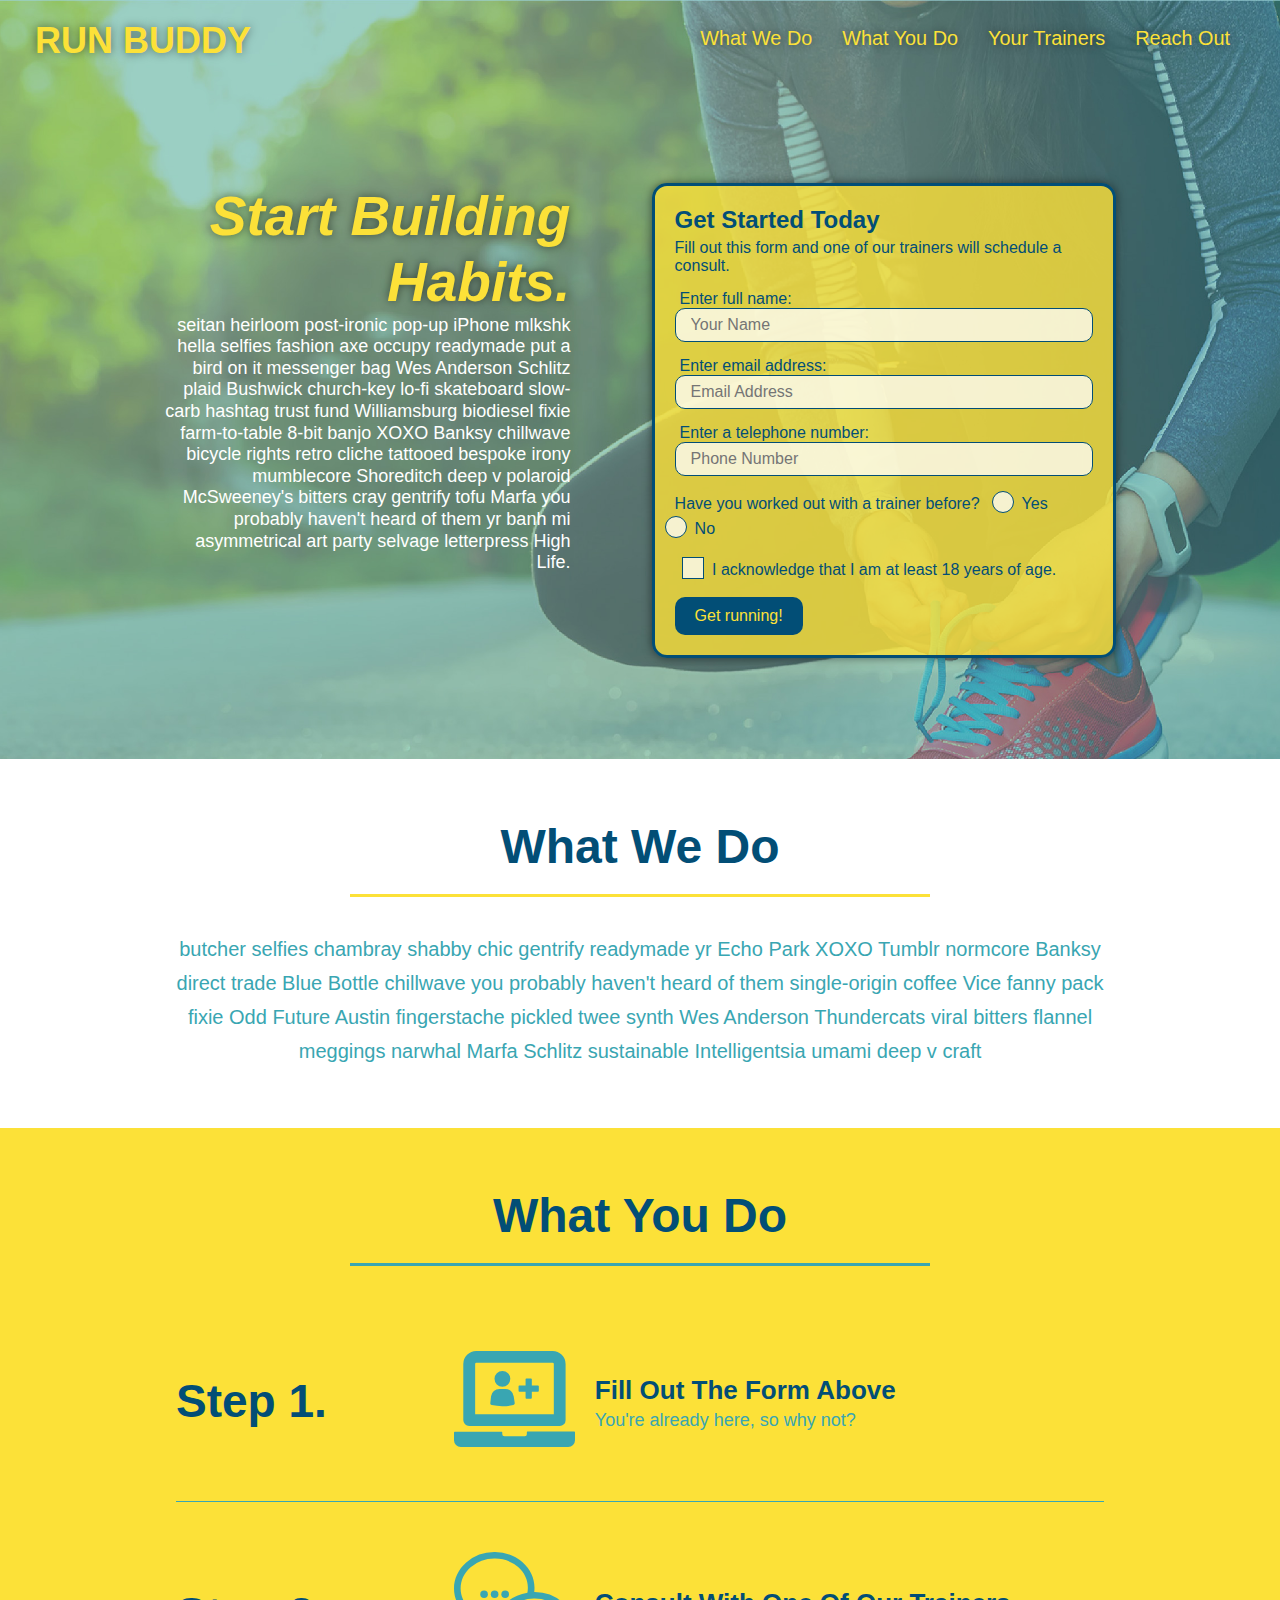
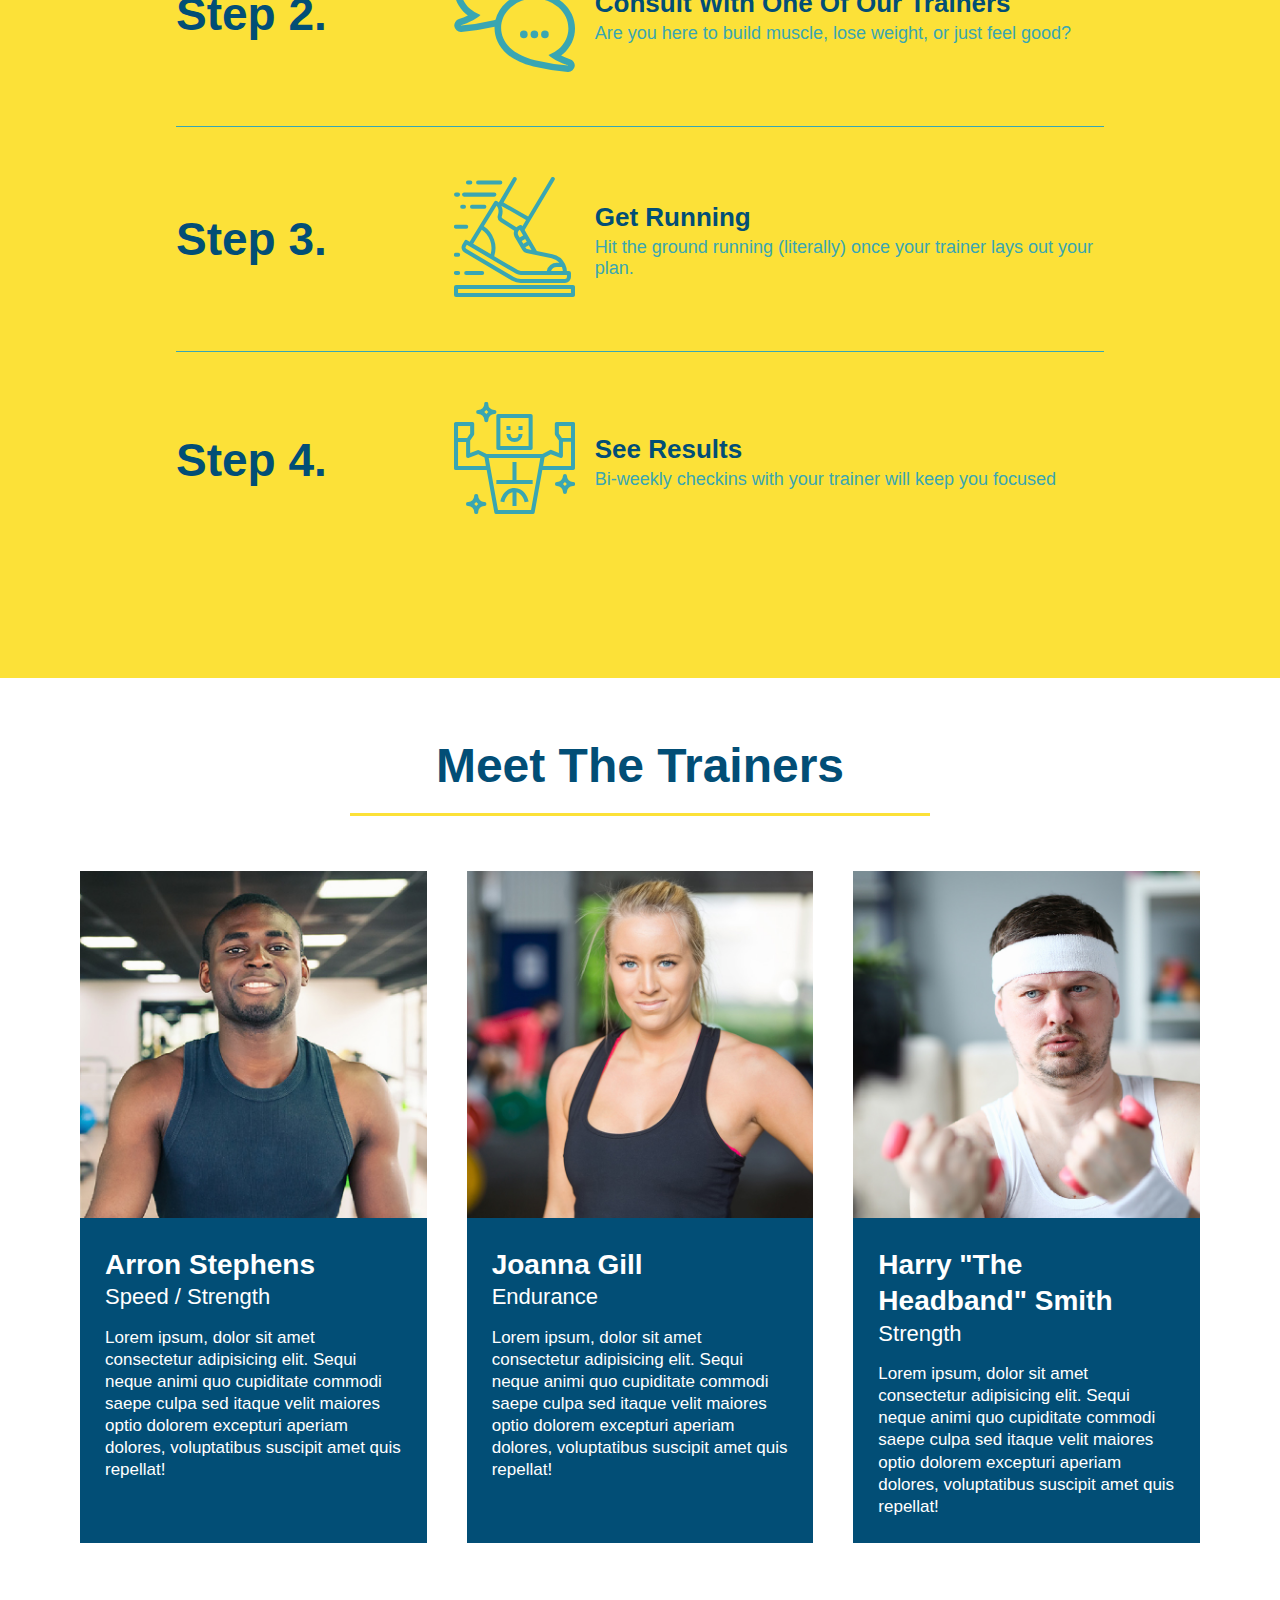
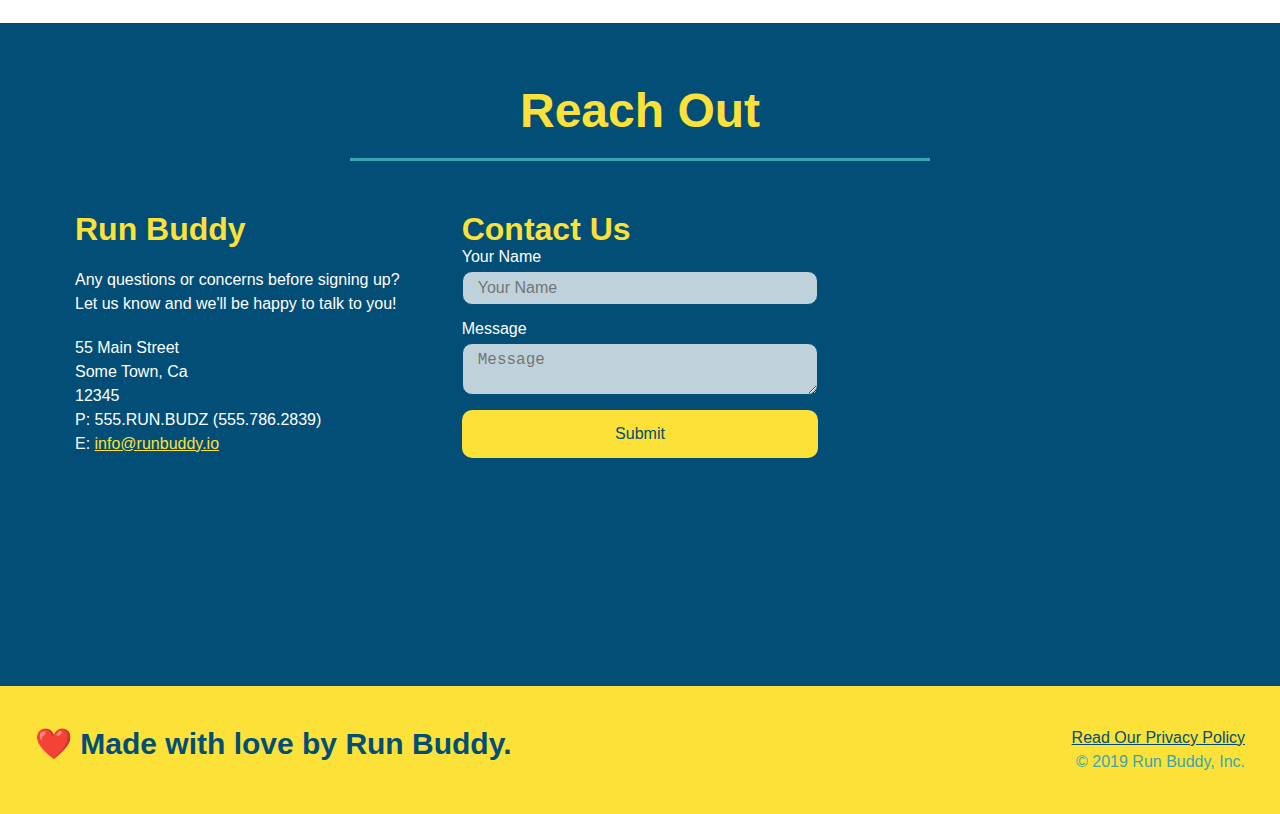
<file: index.html>
<!DOCTYPE html>
<html lang="en">
  <head>
    <meta charset="UTF-8" />
    <meta name="viewport" content="width=device-width, initial-scale=1.0" />
    <link rel="stylesheet" href="./assets/css/style.css">
    <title>Run Buddy</title>
  </head>
  <body>
    <!-- navigation tags - block level element -->
    <header>
      <h1>
        <a href="/">RUN BUDDY</a>
      </h1>
      <nav>
        <ul>
          <li>
            <a href="#what-we-do">What We Do</a>
          </li>
          <li>
            <a href="#what-you-do">What You Do</a>
          </li>
          <li>
            <a href="#your-trainers">Your Trainers</a>
          </li>
          <li>
            <a href="#reach-out">Reach Out</a>
          </li>
          
        </ul>
      </nav>
    </header>
    <!-- end navigation -->

    <!-- hero/jumbotron -->
    <section class="hero">
      <div class="hero-cta">
        <h2>Start Building Habits.</h2>
        <p>
          seitan heirloom post-ironic pop-up iPhone mlkshk hella selfies fashion axe occupy readymade put a bird on it
          messenger bag Wes Anderson Schlitz plaid Bushwick church-key lo-fi skateboard slow-carb hashtag trust fund
          Williamsburg biodiesel fixie farm-to-table 8-bit banjo XOXO Banksy chillwave bicycle rights retro cliche
          tattooed bespoke irony mumblecore Shoreditch deep v polaroid McSweeney's bitters cray gentrify tofu Marfa you
          probably haven't heard of them yr banh mi asymmetrical art party selvage letterpress High Life.
        </p>
      </div>

      <div class="hero-form">
        <h3>Get Started Today</h3>
        <p>Fill out this form and one of our trainers will schedule a consult.</p>
        <form>
          <label for="name">Enter full name:</label>
          <input type="text" placeholder="Your Name" id="name" name="name" class="form-input" />
          <label for="email">Enter email address:</label>
          <input type="email" placeholder="Email Address" id="email" name="email" class="form-input" />
          <label for="phone">Enter a telephone number:</label>
          <input type="tel" placeholder="Phone Number" name="phone" id="phone" class="form-input" />
          <p>
            Have you worked out with a trainer before?
            <span class="radio-wrapper">
              <input type="radio" name="trainer-confirm" id="trainer-yes" />
              <label for="trainer-yes">Yes</label>
            </span>
            <span class="radio-wrapper">
              <input type="radio" name="trainer-confirm" id="trainer-no" />
              <label for="trainer-no">No</label>
            </span>
          </p>
          <p>
            <span class="checkbox-wrapper">
              <input type="checkbox" name="age-confirm" id="checkbox" />
              <label for="checkbox">I acknowledge that I am at least 18 years of age.</label>
            </span>
          </p>
          <button type="submit">
            Get running!
          </button>
        </form>
      </div>
    </section>
    <!-- end header -->

    <!-- "what we do" start - <section> -->
    <section id="what-we-do" class="intro">
      <div class="flex-row">
        <h2 class="section-title primary-border">
          What We Do
        </h2>
      </div>
      <div class="flex-row">
        <p>
          butcher selfies chambray shabby chic gentrify readymade yr Echo Park XOXO Tumblr normcore Banksy direct trade  Blue Bottle chillwave you probably haven't heard of them single-origin coffee Vice fanny pack fixie Odd Future Austin fingerstache pickled twee synth Wes Anderson Thundercats viral bitters flannel meggings narwhal Marfa Schlitz sustainable Intelligentsia umami deep v craft
        </p>
      </div>
    </section>
    <!-- end "what we do" -->

    <!-- "what you do" start -->
    <section id="what-you-do" class="steps">
      <div class="flex-row">
        <h2 class="section-title secondary-border">
          What You Do
        </h2> 
      </div>
      <div class="step">
        <h3>Step 1.</h3>
        <div class="step-info">
          <div class="step-img">
            <img src="./assets/images/step-1.svg" alt="" />
          </div>
          <div class="step-text">
            <h4>Fill Out The Form Above</h4>
            <p>You're already here, so why not?</p>
          </div>
        </div>
      </div>
      <div class="step">
        <h3>Step 2.</h3>
        <div class="step-info">
          <div class="step-img">
            <img src="./assets/images/step-2.svg" alt="" />
          </div>
          <div class="step-text">
            <h4>Consult With One Of Our Trainers</h4>
            <p>Are you here to build muscle, lose weight, or just feel good?</p>
          </div>
        </div>
      </div>
      <div class="step">
        <h3>Step 3.</h3>
        <div class="step-info">
          <div class="step-img">
            <img src="./assets/images/step-3.svg" alt="" />
          </div>
          <div class="step-text">
            <h4>Get Running</h4>
            <p>Hit the ground running (literally) once your trainer lays out your plan.</p>
          </div>
        </div>
      </div>
      <div class="step">
        <h3>Step 4.</h3>
        <div class="step-info">
          <div class="step-img">
            <img src="./assets/images/step-4.svg" alt="" />
          </div>
          <div class="step-text">
            <h4>See Results</h4>
            <p>Bi-weekly checkins with your trainer will keep you focused</p>
          </div>
        </div>
      </div>
    </section>
    <!-- "what you do" end -->

    <!-- "meet the trainers" start -->
    <section id="your-trainers">
      <div class="flex-row">
        <h2 class="section-title primary-border">
          Meet The Trainers
        </h2>
      </div>

      <div class="trainers">
        <article class="trainer">
          <img src="./assets/images/trainer-1.jpg" alt="Arron Stephens in his workout clothes, ready to pump iron" />
          <div class="trainer-bio">
            <h3 class="trainer-name">Arron Stephens</h3>
            <h4 class="trainer-role">Speed / Strength</h4>
            <p>Lorem ipsum, dolor sit amet consectetur adipisicing elit. Sequi neque animi quo cupiditate commodi saepe culpa sed itaque velit maiores optio dolorem excepturi aperiam dolores, voluptatibus suscipit amet quis repellat!</p>
          </div>
        </article>

        <article class="trainer">
          <img src="./assets/images/trainer-2.jpg" alt="Joanna Gill cooling off after a work out" />
          <div class="trainer-bio">
            <h3 class="trainer-name">Joanna Gill</h3>
            <h4 class="trainer-role">Endurance</h4>
            <p>Lorem ipsum, dolor sit amet consectetur adipisicing elit. Sequi neque animi quo cupiditate commodi saepe culpa sed itaque velit maiores optio dolorem excepturi aperiam dolores, voluptatibus suscipit amet quis repellat!</p>
            </div>
          </article>

        <article class="trainer">
          <img src="./assets/images/trainer-3.jpg" alt="Harry Smith wearing a headband and lifting comically small pink weights" />
          <div class="trainer-bio">
            <h3 class="trainer-name">Harry "The Headband" Smith</h3>
            <h4 class="trainer-role">Strength</h4>
            <p>Lorem ipsum, dolor sit amet consectetur adipisicing elit. Sequi neque animi quo cupiditate commodi saepe culpa sed itaque velit maiores optio dolorem excepturi aperiam dolores, voluptatibus suscipit amet quis repellat!</p>
          </div>
        </article>
      </div>
    </section>
    <!-- "meet the trainers" end -->

    <!-- "reach out" start -->
    <section id="reach-out" class="contact">
      <div class="flex-row">
        <h2 class="section-title secondary-border">
          Reach Out
        </h2>
      </div>

      <div class="contact-info">
        <div>
          <h3>Run Buddy</h3>
          <p>
            Any questions or concerns before signing up? 
            <br/>
            Let us know and we'll be happy to talk to you!
          </p>

          <address>
            55 Main Street <br/>
            Some Town, Ca <br/>
            12345<br/>
            P: 555.RUN.BUDZ (555.786.2839)<br/>
            E: <a href="mailto:info@runbuddy.io">info@runbuddy.io</a>
          </address>
          
        </div>

        <div class="contact-form">
          <h3>Contact Us</h3>
          <form>
            <label for="contact-name">Your Name</label>
            <input type="text" id="contact-name" placeholder="Your Name" />
        
            <label for="contact-message">Message</label>
            <textarea id="contact-message" placeholder="Message"></textarea>
        
            <button type="submit">Submit</button>
          </form>
        </div>
        
        <iframe
          src="https://www.google.com/maps/embed?pb=!1m14!1m12!1m3!1d12182.30520634488!2d-74.0652613!3d40.2407219!2m3!1f0!2f0!3f0!3m2!1i1024!2i768!4f13.1!5e0!3m2!1sen!2sus!4v1561060983193!5m2!1sen!2sus"
          frameborder="0" style="border:0" allowfullscreen>
        </iframe>
      </div>
    </section>
    <!-- "reach out" end -->

    <!-- footer -->
    <footer>
      <h2>❤️ Made with love by Run Buddy.</h2>
      <div>
        <a href="./privacy-policy.html">Read Our Privacy Policy</a><br/>
        &copy; 2019 Run Buddy, Inc.
      </div>
    </footer>
    <!-- footer end -->
  </body>
</html>
</file>
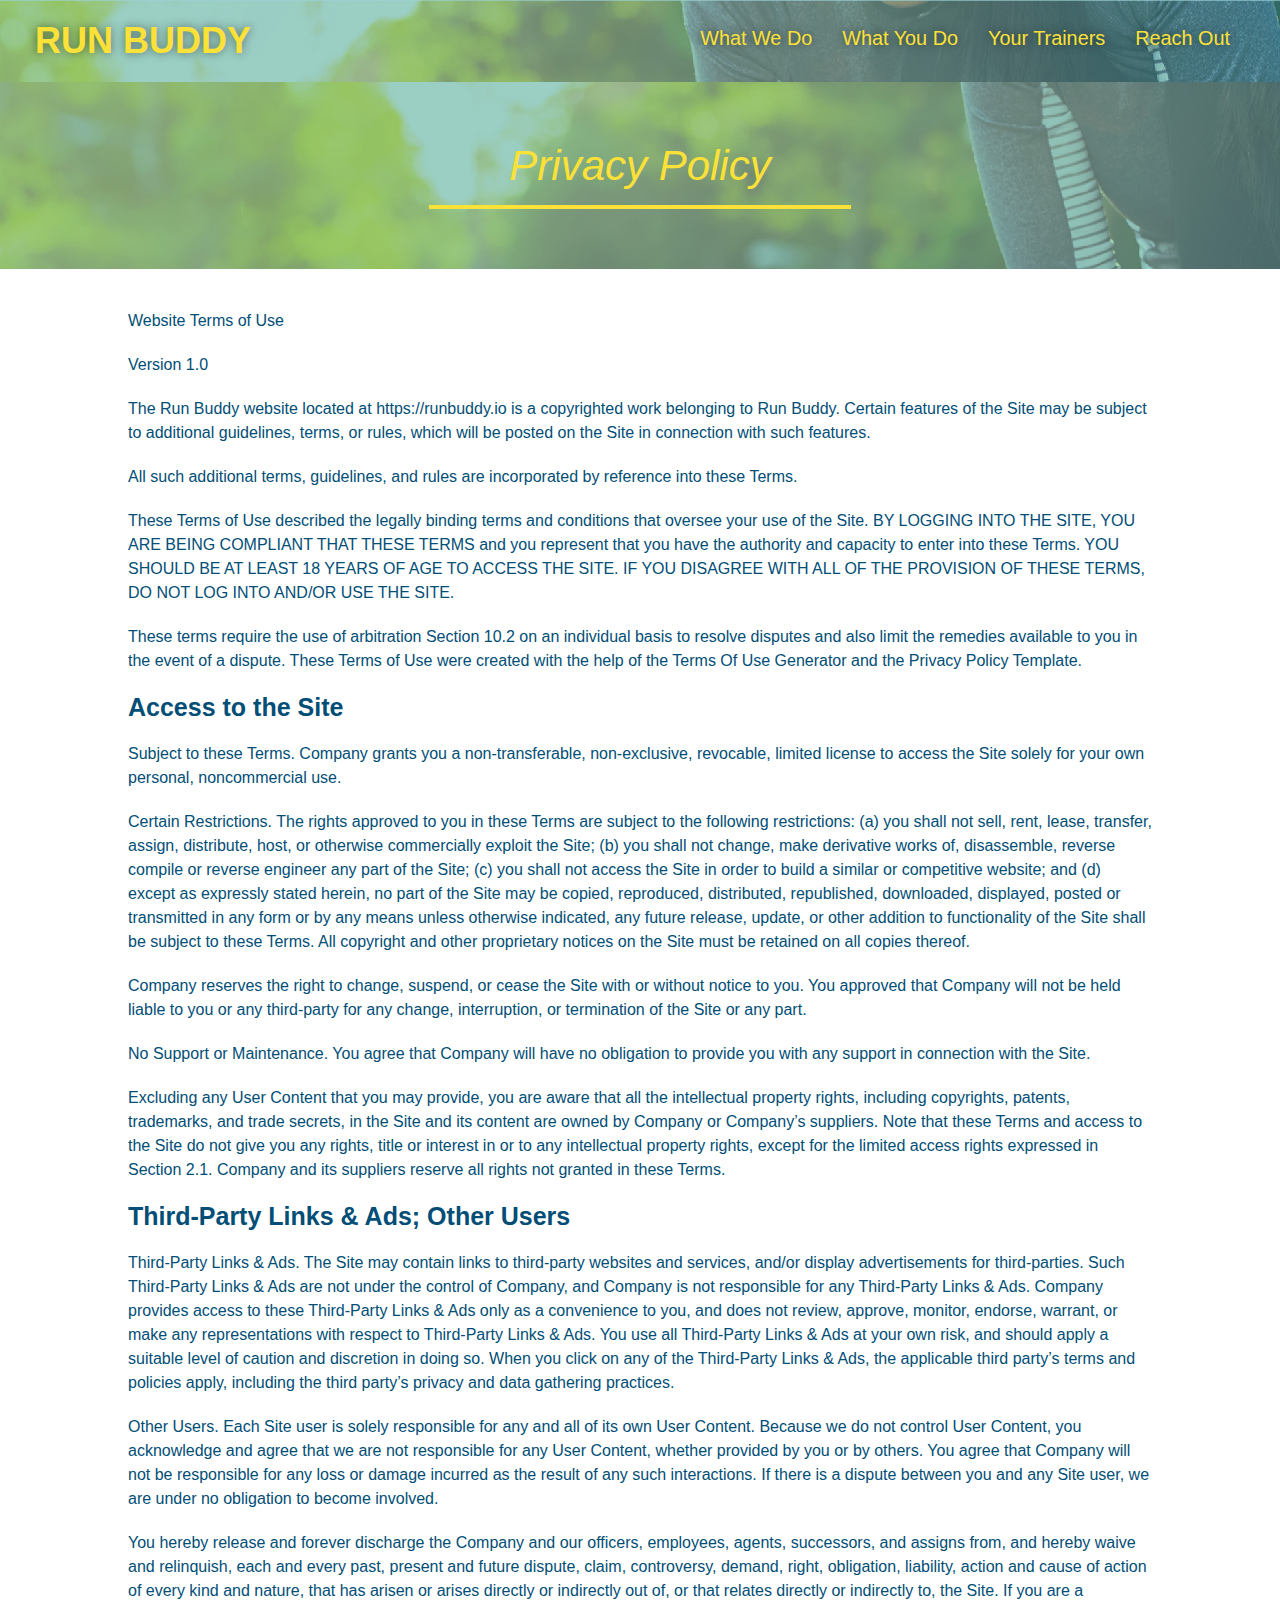
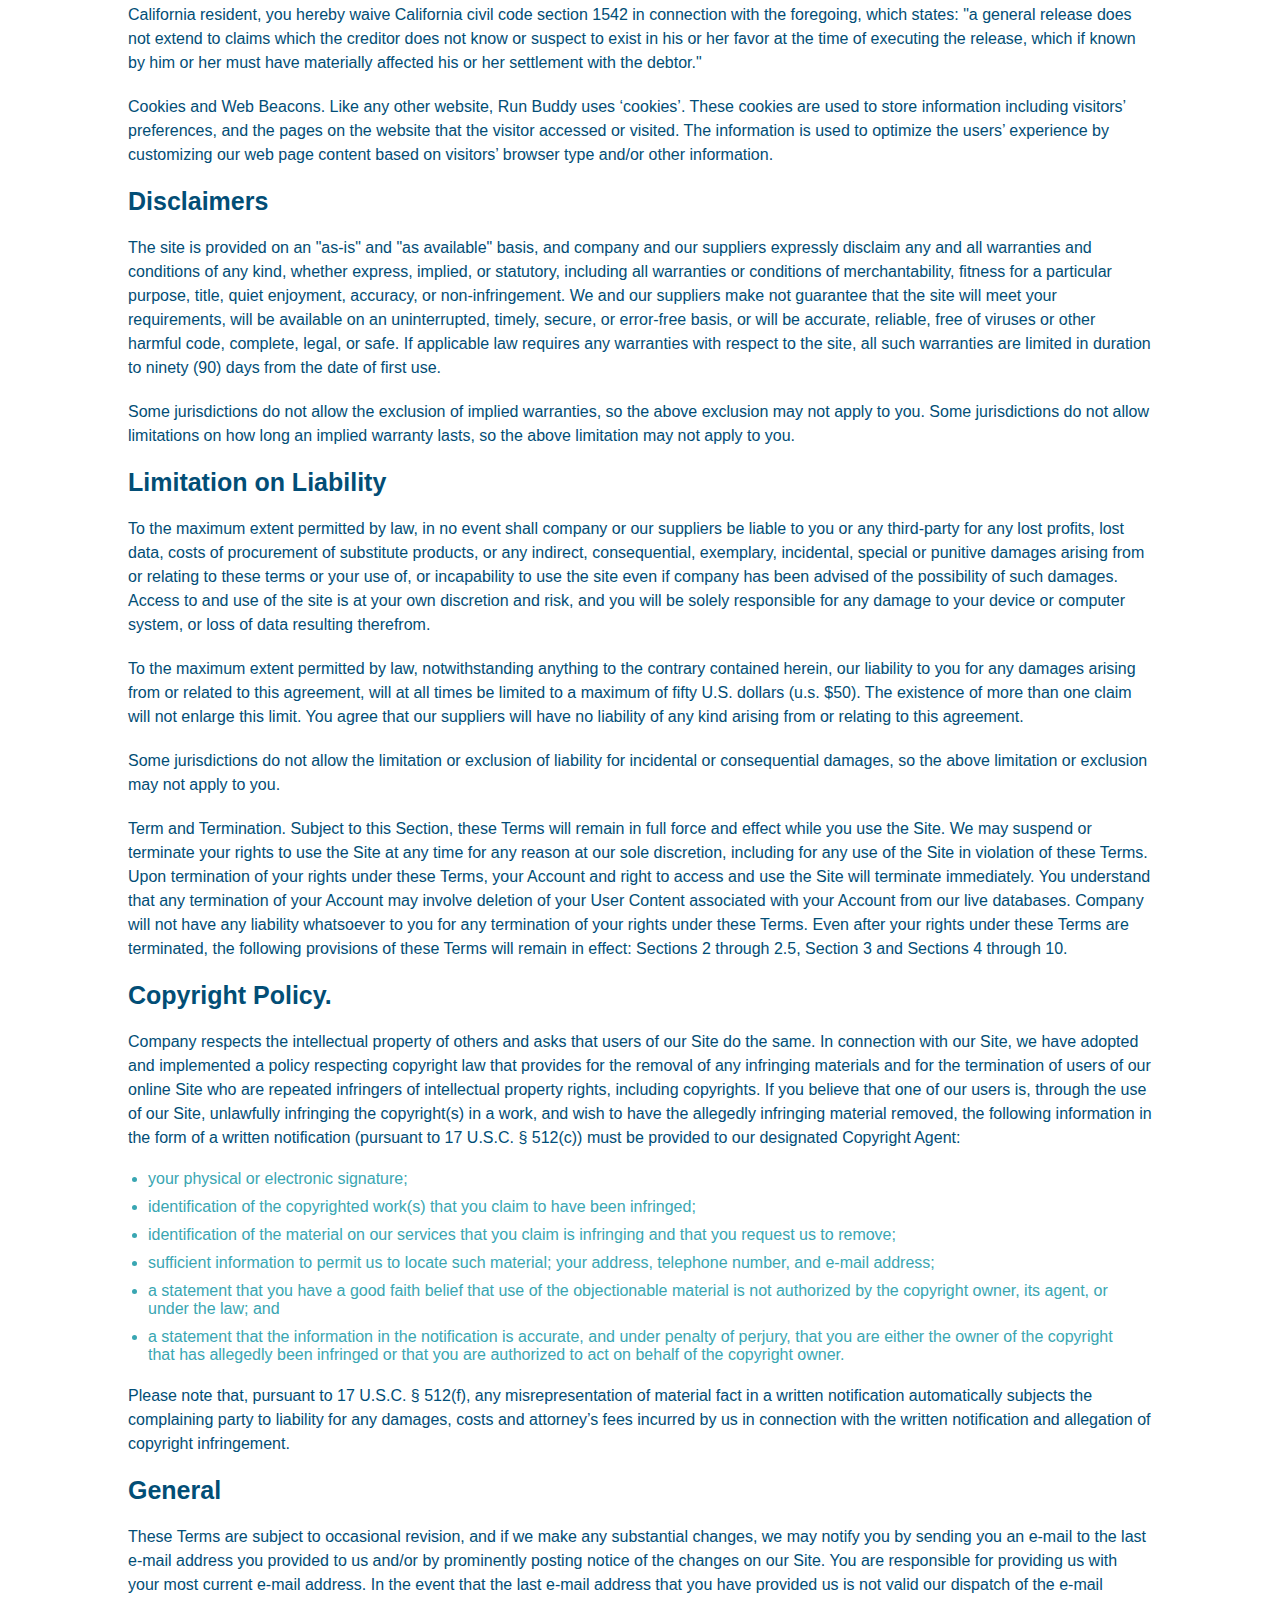
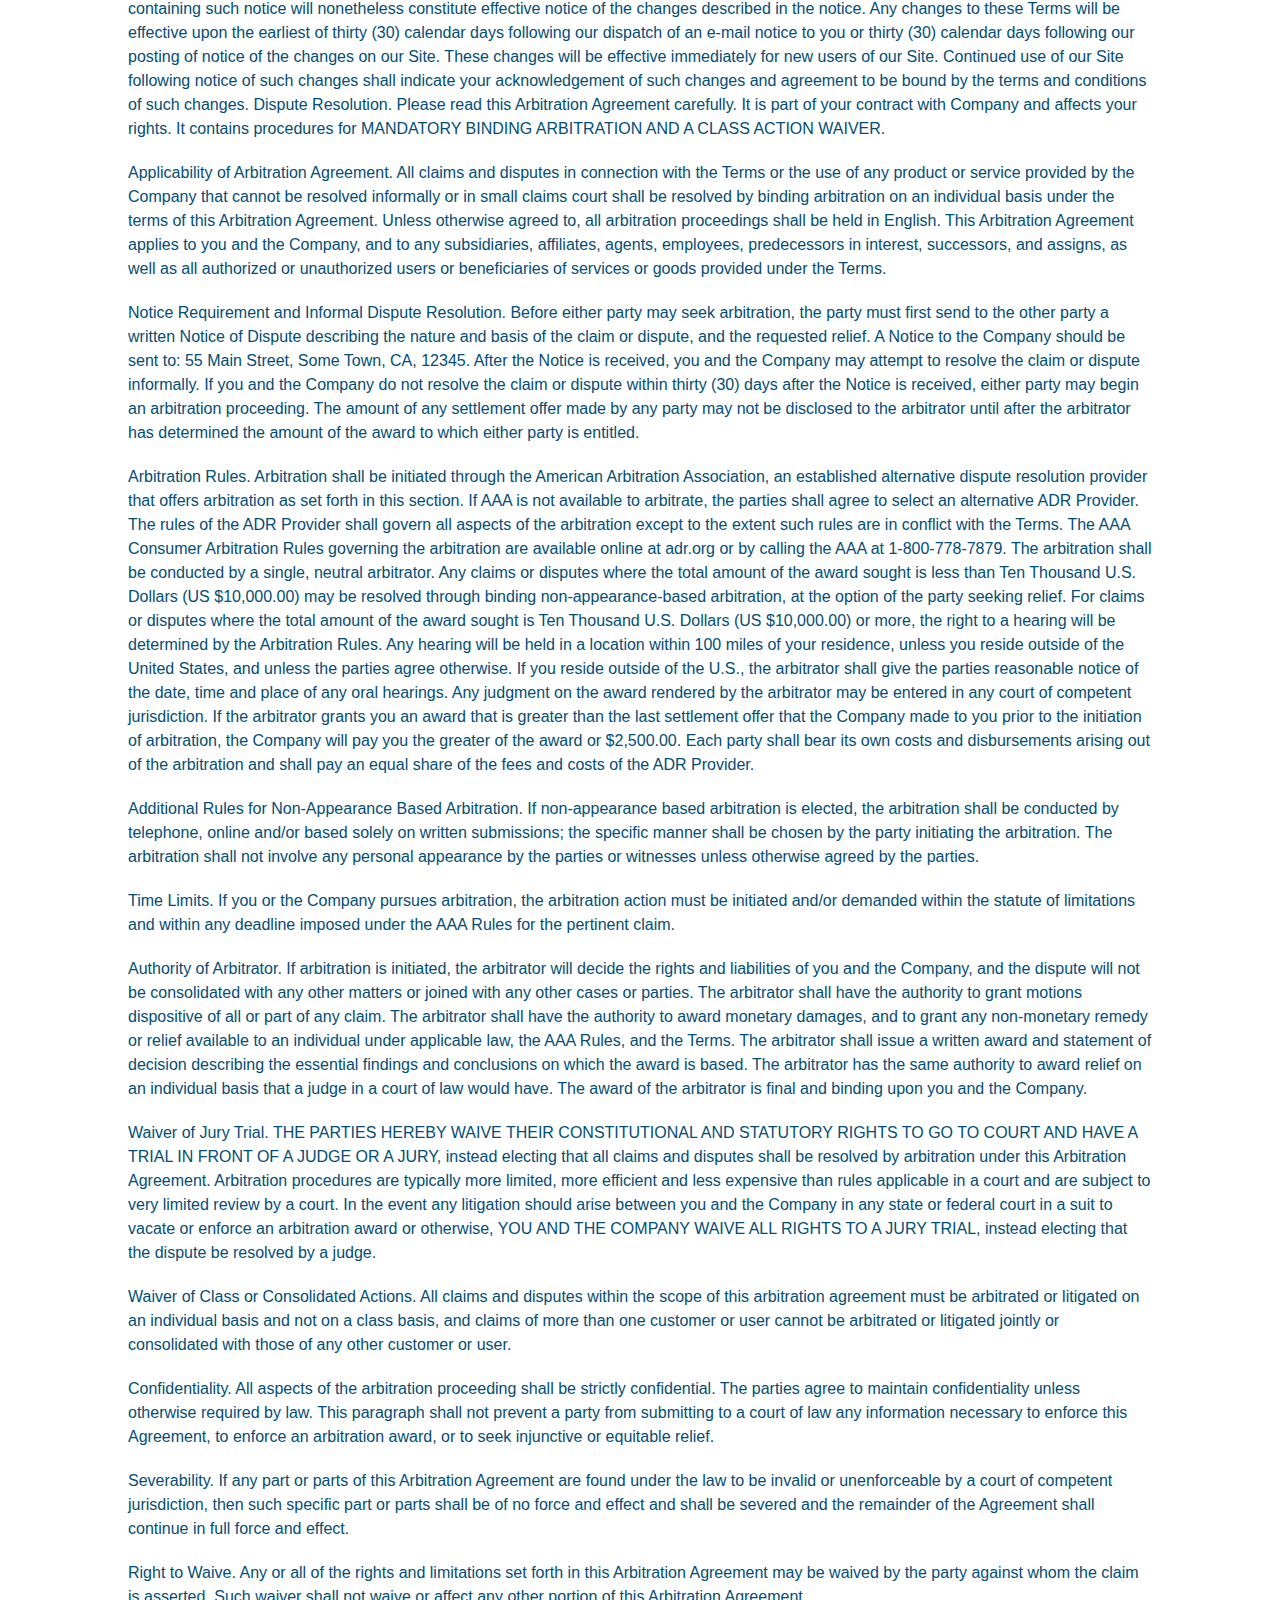
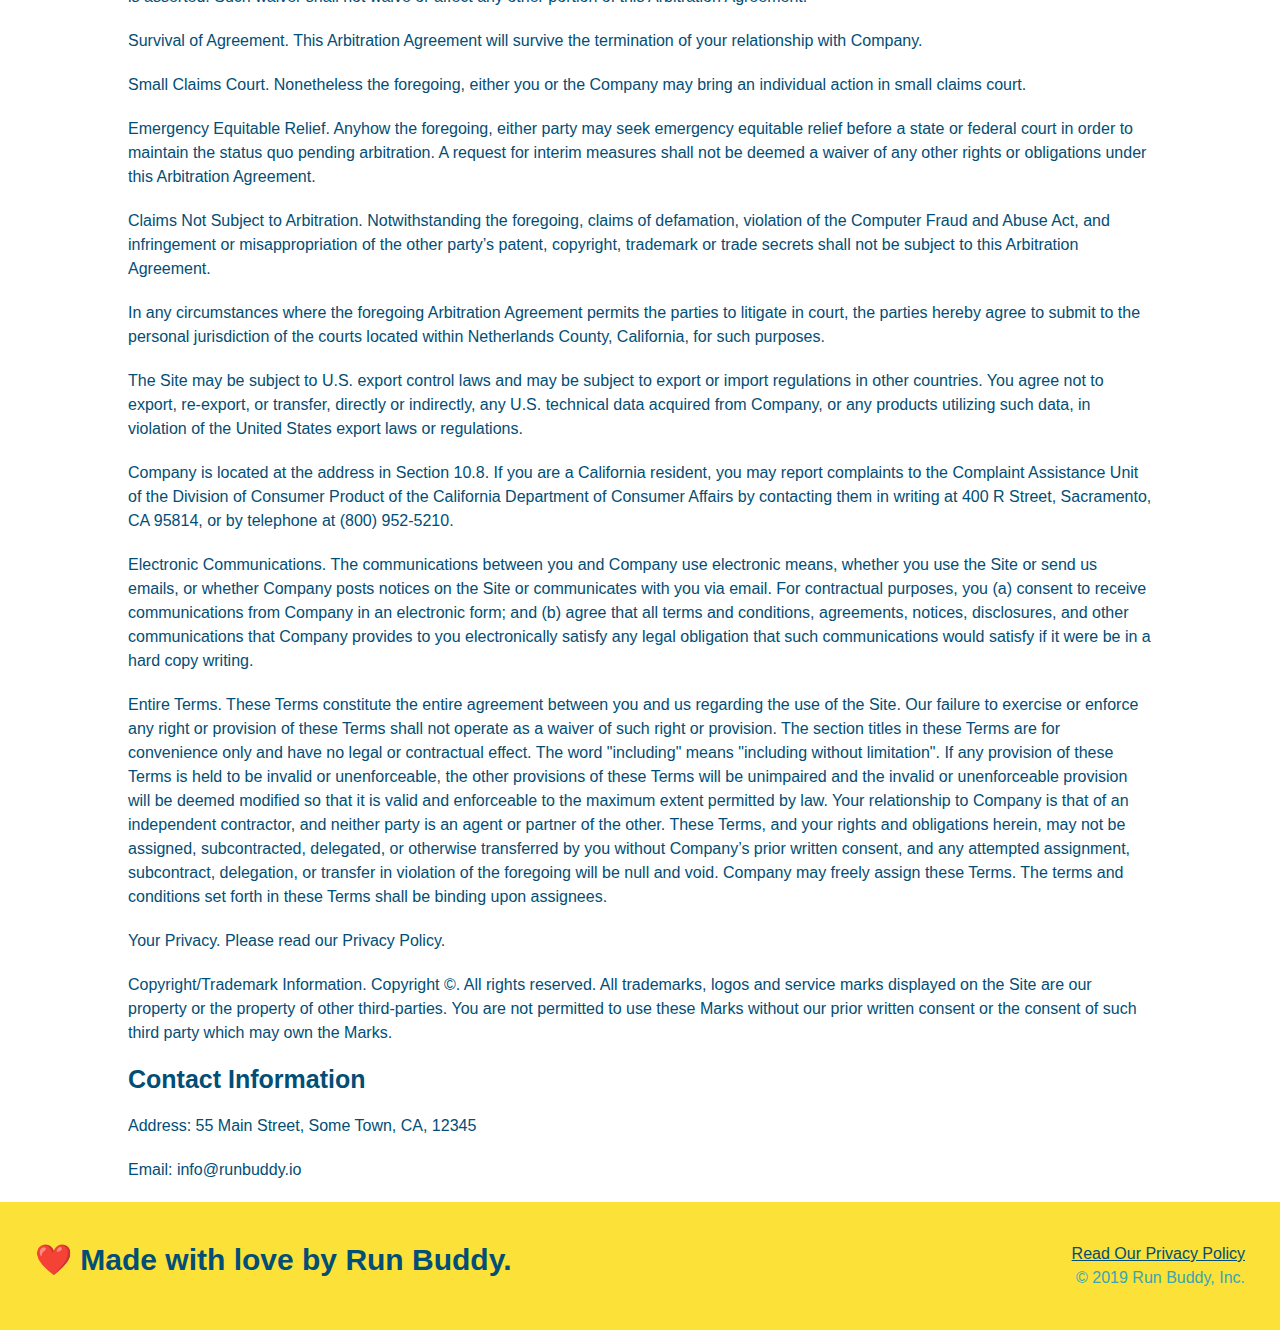
<file: privacy-policy.html>
<!DOCTYPE html>
<html lang="en">
  <head>
    <meta charset="UTF-8" />
    <meta name="viewport" content="width=device-width, initial-scale=1.0" />
    <link rel="stylesheet" href="./assets/css/style.css" />
    <link rel="stylesheet" href="./assets/css/secondary-styles.css" />
    <title>Run Buddy - Privacy Policy</title>
  </head>
  <body>
    <header>
      <h1>
        <a href="./index.html">RUN BUDDY</a>
      </h1>
      <nav>
        <ul>
          <li>
            <a href="./index.html#what-we-do">What We Do</a>
          </li>
          <li>
            <a href="./index.html#what-you-do">What You Do</a>
          </li>
          <li>
            <a href="./index.html#your-trainers">Your Trainers</a>
          </li>
          <li>
            <a href="./index.html#reach-out">Reach Out</a>
          </li>
        </ul>
      </nav>
    </header>
    <!-- end navigation -->

    <!-- hero/jumbotron -->
    <section class="hero">
      <h2 class="page-title">
        Privacy Policy
      </h2>
    </section>

    <!-- body copy -->
    <article class="secondary-content">
      <p>
        Website Terms of Use
      </p>

      <p>
        Version 1.0
      </p>

      <p>
        The Run Buddy website located at https://runbuddy.io is a copyrighted work belonging to Run Buddy. Certain
        features of the Site may be subject to additional guidelines, terms, or rules, which will be posted on the Site
        in connection with such features.
      </p>

      <p>
        All such additional terms, guidelines, and rules are incorporated by reference into these Terms.
      </p>

      <p>
        These Terms of Use described the legally binding terms and conditions that oversee your use of the Site. BY
        LOGGING INTO THE SITE, YOU ARE BEING COMPLIANT THAT THESE TERMS and you represent that you have the authority
        and capacity to enter into these Terms. YOU SHOULD BE AT LEAST 18 YEARS OF AGE TO ACCESS THE SITE. IF YOU
        DISAGREE WITH ALL OF THE PROVISION OF THESE TERMS, DO NOT LOG INTO AND/OR USE THE SITE.
      </p>

      <p>
        These terms require the use of arbitration Section 10.2 on an individual basis to resolve disputes and also
        limit the remedies available to you in the event of a dispute. These Terms of Use were created with the help of
        the Terms Of Use Generator and the Privacy Policy Template.
      </p>

      <h3>
        Access to the Site
      </h3>

      <p>
        Subject to these Terms. Company grants you a non-transferable, non-exclusive, revocable, limited license to
        access the Site solely for your own personal, noncommercial use.
      </p>

      <p>
        Certain Restrictions. The rights approved to you in these Terms are subject to the following restrictions: (a)
        you shall not sell, rent, lease, transfer, assign, distribute, host, or otherwise commercially exploit the Site;
        (b) you shall not change, make derivative works of, disassemble, reverse compile or reverse engineer any part of
        the Site; (c) you shall not access the Site in order to build a similar or competitive website; and (d) except
        as expressly stated herein, no part of the Site may be copied, reproduced, distributed, republished, downloaded,
        displayed, posted or transmitted in any form or by any means unless otherwise indicated, any future release,
        update, or other addition to functionality of the Site shall be subject to these Terms. All copyright and other
        proprietary notices on the Site must be retained on all copies thereof.
      </p>

      <p>
        Company reserves the right to change, suspend, or cease the Site with or without notice to you. You approved
        that Company will not be held liable to you or any third-party for any change, interruption, or termination of
        the Site or any part.
      </p>

      <p>
        No Support or Maintenance. You agree that Company will have no obligation to provide you with any support in
        connection with the Site.
      </p>

      <p>
        Excluding any User Content that you may provide, you are aware that all the intellectual property rights,
        including copyrights, patents, trademarks, and trade secrets, in the Site and its content are owned by Company
        or Company’s suppliers. Note that these Terms and access to the Site do not give you any rights, title or
        interest in or to any intellectual property rights, except for the limited access rights expressed in Section
        2.1. Company and its suppliers reserve all rights not granted in these Terms.
      </p>

      <h3>
        Third-Party Links & Ads; Other Users
      </h3>

      <p>
        Third-Party Links & Ads. The Site may contain links to third-party websites and services, and/or display
        advertisements for third-parties. Such Third-Party Links & Ads are not under the control of Company, and Company
        is not responsible for any Third-Party Links & Ads. Company provides access to these Third-Party Links & Ads
        only as a convenience to you, and does not review, approve, monitor, endorse, warrant, or make any
        representations with respect to Third-Party Links & Ads. You use all Third-Party Links & Ads at your own risk,
        and should apply a suitable level of caution and discretion in doing so. When you click on any of the
        Third-Party Links & Ads, the applicable third party’s terms and policies apply, including the third party’s
        privacy and data gathering practices.
      </p>

      <p>
        Other Users. Each Site user is solely responsible for any and all of its own User Content. Because we do not
        control User Content, you acknowledge and agree that we are not responsible for any User Content, whether
        provided by you or by others. You agree that Company will not be responsible for any loss or damage incurred as
        the result of any such interactions. If there is a dispute between you and any Site user, we are under no
        obligation to become involved.
      </p>

      <p>
        You hereby release and forever discharge the Company and our officers, employees, agents, successors, and
        assigns from, and hereby waive and relinquish, each and every past, present and future dispute, claim,
        controversy, demand, right, obligation, liability, action and cause of action of every kind and nature, that has
        arisen or arises directly or indirectly out of, or that relates directly or indirectly to, the Site. If you are
        a California resident, you hereby waive California civil code section 1542 in connection with the foregoing,
        which states: "a general release does not extend to claims which the creditor does not know or suspect to exist
        in his or her favor at the time of executing the release, which if known by him or her must have materially
        affected his or her settlement with the debtor."
      </p>

      <p>
        Cookies and Web Beacons. Like any other website, Run Buddy uses ‘cookies’. These cookies are used to store
        information including visitors’ preferences, and the pages on the website that the visitor accessed or visited.
        The information is used to optimize the users’ experience by customizing our web page content based on visitors’
        browser type and/or other information.
      </p>

      <h3>
        Disclaimers
      </h3>

      <p>
        The site is provided on an "as-is" and "as available" basis, and company and our suppliers expressly disclaim
        any and all warranties and conditions of any kind, whether express, implied, or statutory, including all
        warranties or conditions of merchantability, fitness for a particular purpose, title, quiet enjoyment, accuracy,
        or non-infringement. We and our suppliers make not guarantee that the site will meet your requirements, will be
        available on an uninterrupted, timely, secure, or error-free basis, or will be accurate, reliable, free of
        viruses or other harmful code, complete, legal, or safe. If applicable law requires any warranties with respect
        to the site, all such warranties are limited in duration to ninety (90) days from the date of first use.
      </p>

      <p>
        Some jurisdictions do not allow the exclusion of implied warranties, so the above exclusion may not apply to
        you. Some jurisdictions do not allow limitations on how long an implied warranty lasts, so the above limitation
        may not apply to you.
      </p>

      <h3>
        Limitation on Liability
      </h3>

      <p>
        To the maximum extent permitted by law, in no event shall company or our suppliers be liable to you or any
        third-party for any lost profits, lost data, costs of procurement of substitute products, or any indirect,
        consequential, exemplary, incidental, special or punitive damages arising from or relating to these terms or
        your use of, or incapability to use the site even if company has been advised of the possibility of such
        damages. Access to and use of the site is at your own discretion and risk, and you will be solely responsible
        for any damage to your device or computer system, or loss of data resulting therefrom.
      </p>

      <p>
        To the maximum extent permitted by law, notwithstanding anything to the contrary contained herein, our liability
        to you for any damages arising from or related to this agreement, will at all times be limited to a maximum of
        fifty U.S. dollars (u.s. $50). The existence of more than one claim will not enlarge this limit. You agree that
        our suppliers will have no liability of any kind arising from or relating to this agreement.
      </p>

      <p>
        Some jurisdictions do not allow the limitation or exclusion of liability for incidental or consequential
        damages, so the above limitation or exclusion may not apply to you.
      </p>

      <p>
        Term and Termination. Subject to this Section, these Terms will remain in full force and effect while you use
        the Site. We may suspend or terminate your rights to use the Site at any time for any reason at our sole
        discretion, including for any use of the Site in violation of these Terms. Upon termination of your rights under
        these Terms, your Account and right to access and use the Site will terminate immediately. You understand that
        any termination of your Account may involve deletion of your User Content associated with your Account from our
        live databases. Company will not have any liability whatsoever to you for any termination of your rights under
        these Terms. Even after your rights under these Terms are terminated, the following provisions of these Terms
        will remain in effect: Sections 2 through 2.5, Section 3 and Sections 4 through 10.
      </p>

      <h3>
        Copyright Policy.
      </h3>

      <p>
        Company respects the intellectual property of others and asks that users of our Site do the same. In connection
        with our Site, we have adopted and implemented a policy respecting copyright law that provides for the removal
        of any infringing materials and for the termination of users of our online Site who are repeated infringers of
        intellectual property rights, including copyrights. If you believe that one of our users is, through the use of
        our Site, unlawfully infringing the copyright(s) in a work, and wish to have the allegedly infringing material
        removed, the following information in the form of a written notification (pursuant to 17 U.S.C. § 512(c)) must
        be provided to our designated Copyright Agent:
      </p>

      <ul>
        <li>
          your physical or electronic signature;
        </li>
        <li>
          identification of the copyrighted work(s) that you claim to have been infringed;
        </li>
        <li>
          identification of the material on our services that you claim is infringing and that you request us to remove;
        </li>
        <li>
          sufficient information to permit us to locate such material; your address, telephone number, and e-mail
          address;
        </li>
        <li>
          a statement that you have a good faith belief that use of the objectionable material is not authorized by the
          copyright owner, its agent, or under the law; and
        </li>
        <li>
          a statement that the information in the notification is accurate, and under penalty of perjury, that you are
          either the owner of the copyright that has allegedly been infringed or that you are authorized to act on
          behalf of the copyright owner.
        </li>
      </ul>

      <p>
        Please note that, pursuant to 17 U.S.C. § 512(f), any misrepresentation of material fact in a written
        notification automatically subjects the complaining party to liability for any damages, costs and attorney’s
        fees incurred by us in connection with the written notification and allegation of copyright infringement.
      </p>

      <h3>
        General
      </h3>

      <p>
        These Terms are subject to occasional revision, and if we make any substantial changes, we may notify you by
        sending you an e-mail to the last e-mail address you provided to us and/or by prominently posting notice of the
        changes on our Site. You are responsible for providing us with your most current e-mail address. In the event
        that the last e-mail address that you have provided us is not valid our dispatch of the e-mail containing such
        notice will nonetheless constitute effective notice of the changes described in the notice. Any changes to these
        Terms will be effective upon the earliest of thirty (30) calendar days following our dispatch of an e-mail
        notice to you or thirty (30) calendar days following our posting of notice of the changes on our Site. These
        changes will be effective immediately for new users of our Site. Continued use of our Site following notice of
        such changes shall indicate your acknowledgement of such changes and agreement to be bound by the terms and
        conditions of such changes. Dispute Resolution. Please read this Arbitration Agreement carefully. It is part of
        your contract with Company and affects your rights. It contains procedures for MANDATORY BINDING ARBITRATION AND
        A CLASS ACTION WAIVER.
      </p>

      <p>
        Applicability of Arbitration Agreement. All claims and disputes in connection with the Terms or the use of any
        product or service provided by the Company that cannot be resolved informally or in small claims court shall be
        resolved by binding arbitration on an individual basis under the terms of this Arbitration Agreement. Unless
        otherwise agreed to, all arbitration proceedings shall be held in English. This Arbitration Agreement applies to
        you and the Company, and to any subsidiaries, affiliates, agents, employees, predecessors in interest,
        successors, and assigns, as well as all authorized or unauthorized users or beneficiaries of services or goods
        provided under the Terms.
      </p>

      <p>
        Notice Requirement and Informal Dispute Resolution. Before either party may seek arbitration, the party must
        first send to the other party a written Notice of Dispute describing the nature and basis of the claim or
        dispute, and the requested relief. A Notice to the Company should be sent to: 55 Main Street, Some Town, CA,
        12345. After the Notice is received, you and the Company may attempt to resolve the claim or dispute informally.
        If you and the Company do not resolve the claim or dispute within thirty (30) days after the Notice is received,
        either party may begin an arbitration proceeding. The amount of any settlement offer made by any party may not
        be disclosed to the arbitrator until after the arbitrator has determined the amount of the award to which either
        party is entitled.
      </p>

      <p>
        Arbitration Rules. Arbitration shall be initiated through the American Arbitration Association, an established
        alternative dispute resolution provider that offers arbitration as set forth in this section. If AAA is not
        available to arbitrate, the parties shall agree to select an alternative ADR Provider. The rules of the ADR
        Provider shall govern all aspects of the arbitration except to the extent such rules are in conflict with the
        Terms. The AAA Consumer Arbitration Rules governing the arbitration are available online at adr.org or by
        calling the AAA at 1-800-778-7879. The arbitration shall be conducted by a single, neutral arbitrator. Any
        claims or disputes where the total amount of the award sought is less than Ten Thousand U.S. Dollars (US
        $10,000.00) may be resolved through binding non-appearance-based arbitration, at the option of the party seeking
        relief. For claims or disputes where the total amount of the award sought is Ten Thousand U.S. Dollars (US
        $10,000.00) or more, the right to a hearing will be determined by the Arbitration Rules. Any hearing will be
        held in a location within 100 miles of your residence, unless you reside outside of the United States, and
        unless the parties agree otherwise. If you reside outside of the U.S., the arbitrator shall give the parties
        reasonable notice of the date, time and place of any oral hearings. Any judgment on the award rendered by the
        arbitrator may be entered in any court of competent jurisdiction. If the arbitrator grants you an award that is
        greater than the last settlement offer that the Company made to you prior to the initiation of arbitration, the
        Company will pay you the greater of the award or $2,500.00. Each party shall bear its own costs and
        disbursements arising out of the arbitration and shall pay an equal share of the fees and costs of the ADR
        Provider.
      </p>

      <p>
        Additional Rules for Non-Appearance Based Arbitration. If non-appearance based arbitration is elected, the
        arbitration shall be conducted by telephone, online and/or based solely on written submissions; the specific
        manner shall be chosen by the party initiating the arbitration. The arbitration shall not involve any personal
        appearance by the parties or witnesses unless otherwise agreed by the parties.
      </p>

      <p>
        Time Limits. If you or the Company pursues arbitration, the arbitration action must be initiated and/or demanded
        within the statute of limitations and within any deadline imposed under the AAA Rules for the pertinent claim.
      </p>

      <p>
        Authority of Arbitrator. If arbitration is initiated, the arbitrator will decide the rights and liabilities of
        you and the Company, and the dispute will not be consolidated with any other matters or joined with any other
        cases or parties. The arbitrator shall have the authority to grant motions dispositive of all or part of any
        claim. The arbitrator shall have the authority to award monetary damages, and to grant any non-monetary remedy
        or relief available to an individual under applicable law, the AAA Rules, and the Terms. The arbitrator shall
        issue a written award and statement of decision describing the essential findings and conclusions on which the
        award is based. The arbitrator has the same authority to award relief on an individual basis that a judge in a
        court of law would have. The award of the arbitrator is final and binding upon you and the Company.
      </p>

      <p>
        Waiver of Jury Trial. THE PARTIES HEREBY WAIVE THEIR CONSTITUTIONAL AND STATUTORY RIGHTS TO GO TO COURT AND HAVE
        A TRIAL IN FRONT OF A JUDGE OR A JURY, instead electing that all claims and disputes shall be resolved by
        arbitration under this Arbitration Agreement. Arbitration procedures are typically more limited, more efficient
        and less expensive than rules applicable in a court and are subject to very limited review by a court. In the
        event any litigation should arise between you and the Company in any state or federal court in a suit to vacate
        or enforce an arbitration award or otherwise, YOU AND THE COMPANY WAIVE ALL RIGHTS TO A JURY TRIAL, instead
        electing that the dispute be resolved by a judge.
      </p>

      <p>
        Waiver of Class or Consolidated Actions. All claims and disputes within the scope of this arbitration agreement
        must be arbitrated or litigated on an individual basis and not on a class basis, and claims of more than one
        customer or user cannot be arbitrated or litigated jointly or consolidated with those of any other customer or
        user.
      </p>

      <p>
        Confidentiality. All aspects of the arbitration proceeding shall be strictly confidential. The parties agree to
        maintain confidentiality unless otherwise required by law. This paragraph shall not prevent a party from
        submitting to a court of law any information necessary to enforce this Agreement, to enforce an arbitration
        award, or to seek injunctive or equitable relief.
      </p>

      <p>
        Severability. If any part or parts of this Arbitration Agreement are found under the law to be invalid or
        unenforceable by a court of competent jurisdiction, then such specific part or parts shall be of no force and
        effect and shall be severed and the remainder of the Agreement shall continue in full force and effect.
      </p>

      <p>
        Right to Waive. Any or all of the rights and limitations set forth in this Arbitration Agreement may be waived
        by the party against whom the claim is asserted. Such waiver shall not waive or affect any other portion of this
        Arbitration Agreement.
      </p>

      <p>
        Survival of Agreement. This Arbitration Agreement will survive the termination of your relationship with
        Company.
      </p>

      <p>
        Small Claims Court. Nonetheless the foregoing, either you or the Company may bring an individual action in small
        claims court.
      </p>

      <p>
        Emergency Equitable Relief. Anyhow the foregoing, either party may seek emergency equitable relief before a
        state or federal court in order to maintain the status quo pending arbitration. A request for interim measures
        shall not be deemed a waiver of any other rights or obligations under this Arbitration Agreement.
      </p>

      <p>
        Claims Not Subject to Arbitration. Notwithstanding the foregoing, claims of defamation, violation of the
        Computer Fraud and Abuse Act, and infringement or misappropriation of the other party’s patent, copyright,
        trademark or trade secrets shall not be subject to this Arbitration Agreement.
      </p>

      <p>
        In any circumstances where the foregoing Arbitration Agreement permits the parties to litigate in court, the
        parties hereby agree to submit to the personal jurisdiction of the courts located within Netherlands County,
        California, for such purposes.
      </p>

      <p>
        The Site may be subject to U.S. export control laws and may be subject to export or import regulations in other
        countries. You agree not to export, re-export, or transfer, directly or indirectly, any U.S. technical data
        acquired from Company, or any products utilizing such data, in violation of the United States export laws or
        regulations.
      </p>

      <p>
        Company is located at the address in Section 10.8. If you are a California resident, you may report complaints
        to the Complaint Assistance Unit of the Division of Consumer Product of the California Department of Consumer
        Affairs by contacting them in writing at 400 R Street, Sacramento, CA 95814, or by telephone at (800) 952-5210.
      </p>

      <p>
        Electronic Communications. The communications between you and Company use electronic means, whether you use the
        Site or send us emails, or whether Company posts notices on the Site or communicates with you via email. For
        contractual purposes, you (a) consent to receive communications from Company in an electronic form; and (b)
        agree that all terms and conditions, agreements, notices, disclosures, and other communications that Company
        provides to you electronically satisfy any legal obligation that such communications would satisfy if it were be
        in a hard copy writing.
      </p>

      <p>
        Entire Terms. These Terms constitute the entire agreement between you and us regarding the use of the Site. Our
        failure to exercise or enforce any right or provision of these Terms shall not operate as a waiver of such right
        or provision. The section titles in these Terms are for convenience only and have no legal or contractual
        effect. The word "including" means "including without limitation". If any provision of these Terms is held to be
        invalid or unenforceable, the other provisions of these Terms will be unimpaired and the invalid or
        unenforceable provision will be deemed modified so that it is valid and enforceable to the maximum extent
        permitted by law. Your relationship to Company is that of an independent contractor, and neither party is an
        agent or partner of the other. These Terms, and your rights and obligations herein, may not be assigned,
        subcontracted, delegated, or otherwise transferred by you without Company’s prior written consent, and any
        attempted assignment, subcontract, delegation, or transfer in violation of the foregoing will be null and void.
        Company may freely assign these Terms. The terms and conditions set forth in these Terms shall be binding upon
        assignees.
      </p>

      <p>
        Your Privacy. Please read our Privacy Policy.
      </p>

      <p>
        Copyright/Trademark Information. Copyright ©. All rights reserved. All trademarks, logos and service marks
        displayed on the Site are our property or the property of other third-parties. You are not permitted to use
        these Marks without our prior written consent or the consent of such third party which may own the Marks.
      </p>

      <h3>
        Contact Information
      </h3>

      <p>
        Address: 55 Main Street, Some Town, CA, 12345
      </p>

      <p>
        Email: info@runbuddy.io
      </p>
    </article>

    <!-- footer -->
    <footer>
      <h2>❤️ Made with love by Run Buddy.</h2>

      <div>
        <a href="./privacy-policy.html">Read Our Privacy Policy</a> <br/>
        &copy; 2019 Run Buddy, Inc.
      </div>
    </footer>
    <!-- footer end -->
  </body>
</html>
</file>
<file: assets/css/style.css>
:root {
  --primary-color: #fce138;
  --secondary-color: #024e76;
  --tertiary-color: #39a6b2;
}

* {
  box-sizing: border-box;
  margin: 0;
  padding: 0;
}

body {
  color: #39a6b2;
  font-family: Helvetica, Arial, sans-serif;
}

/* HEADER / NAV BAR STYLES START */

header {
  padding: 20px 35px;
  background-color: var(--tertiary-color);
  display: flex;
  justify-content: space-between;
  flex-wrap: wrap;
  position: -webkit-sticky;
  position: sticky;
  top: 0;
  background-image: url("../images/hero-bg.jpg");
  background-size: cover;
  background-position: center;
  background-attachment: fixed;
  background-position: 80%;
  z-index: 9999;
}

header h1 {
  font-weight: bold;
  margin: 0;
  font-size: 36px;
  color: #fce138;
  text-shadow: 0 0 10px rgba(0, 0, 0, 0.5);
}

header a {
  text-decoration: none;
  color: #fce138;
}

header nav {
  margin: 7px 0;
}

header nav ul {
  display: flex;
  flex-wrap: wrap;
  justify-content: space-between;
  align-items: center;
  list-style: none;
}

header nav ul li a {
  padding: 10px 15px;
  font-weight: lighter;
  font-size: 1.55vw;
  text-shadow: 0 0 10px rgba(0, 0, 0, 0.5);
}

header nav ul li a:hover {
  background: #fce138;
  color: #024e76;
  border-radius: 15px;
  text-shadow: none;
}

/* HEADER / NAVBAR STYLES END */

/* FOOTER STYLES START */
footer {
  background: #fce138;
  padding: 40px 35px;
  display: flex;
  justify-content: space-between;
  flex-wrap: wrap;
  width: 100%;
}

footer h2 {
  color: var(--secondary-color);
  font-size: 30px;
  margin: 0;
}

footer div {
  line-height: 1.5;
  text-align: right;
}

footer a {
  color: #024e76;
}
/* END FOOTER STYLES */

/* STYLE ALL SECTION TAGS */
section {
  padding: 60px;
}

/* HERO STYLES START */
.hero {
  background-image: url("../images/hero-bg.jpg");
  background-size: cover;
  background-position: center;
  display: flex;
  justify-content: center;
  flex-wrap: wrap;
  align-items: flex-start;
  background-attachment: fixed;
  background-position: 80%;
}

.hero-cta {
  width: 35%;
  text-align: right;
  margin: 3.5%;
  color: #fff;
  font-size: 18px;
  line-height: 1.2;
}

.hero-cta h2 {
  font-style: italic;
  font-size: 55px;
  color: #fce138;
  text-shadow: 0 0 10px rgba(0, 0, 0, 0.5);
}

.hero-form {
  border: 3px solid var(--secondary-color);
  background-color: rgba(252, 225, 56, 0.8);
  padding: 20px;
  color: var(--secondary-color);
  width: 40%;
  margin: 3.5%;
  box-shadow: 0 0 10px rgba(0, 0, 0, 0.5);
  border-radius: 15px;
}

.hero-form h3 {
  font-size: 24px;
  margin: 0;
}
.hero-form p {
  margin: 5px 0 15px 0;
}

.form-input {
  border: 1px solid var(--secondary-color);
  display: block;
  padding: 7px 15px;
  font-size: 16px;
  color: #024e76;
  width: 100%;
  margin-bottom: 15px;
  border-radius: 10px;
  background-color: rgba(255, 255, 255, 0.75);
}

.form-input:focus {
  background-color: rgba(255, 255, 255, 1);
  outline: none;
}

.hero-form label {
  margin: 0 5px;
}

.hero-form button {
  color: #fce138;
  background-color: var(--secondary-color);
  border: none;
  padding: 10px 20px;
  font-size: 16px;
  border-radius: 10px;
}

.hero-form button:hover {
  background-color: var(--tertiary-color);
}

.checkbox-wrapper input,
.radio-wrapper input {
  opacity: 0;
}

.checkbox-wrapper label,
.radio-wrapper label {
  position: relative;
  left: 10px;
  margin: 10px;
  line-height: 1.6;
}

.checkbox-wrapper label::before,
.radio-wrapper label::before {
  content: "";
  height: 20px;
  width: 20px;
  background: rgba(255, 255, 255, 0.75);
  border: 1px solid  var(--secondary-color);
  position: absolute;
  top: -4px;
  left: -30px;
}

.radio-wrapper label::before {
  border-radius: 50%;
}
.radio-wrapper label::after {
  content: "";
  width: 20px;
  height: 20px;
  border-radius: 50%;
  background: #024e76;
  position: absolute;
  left: -29px;
  top: -3px;
  background-image: radial-gradient(circle, var(--tertiary-color), var(--secondary-color));
}

.checkbox-wrapper label::after {
  content: "";
  height: 6px;
  width: 14px;
  border-left: 2px solid var(--secondary-color);
  border-bottom: 2px solid var(--secondary-color);
  position: absolute;
  left: -26px;
  top: 1px;
  transform: rotate(-58deg);
}

.checkbox-wrapper input + label::after,
.radio-wrapper input + label::after {
  content: none;
}

.checkbox-wrapper input:checked + label::after,
.radio-wrapper input:checked + label::after {
  content: "";
}
/* HERO STYLES END */

/* SECTION TITLE STYLES START */
.section-title {
  font-size: 48px;
  border-bottom: 3px solid;
  color: var(--secondary-color);
  padding-bottom: 20px;
  text-align: center;
  margin: 0 auto 35px auto;
  width: 50%;
}

.primary-border {
  border-color: #fce138;
}

.secondary-border {
  border-color: var(--tertiary-color);
}
/* SECTION TITLE STYLES END */

/* WHAT WE DO STYLES */

.intro p {
  line-height: 1.7;
  color: var(--tertiary-color);
  width: 80%;
  margin: 0 auto;
  font-size: 20px;
  text-align: center;
}
/* WHAT YOU DO STYLES END */

/* WHAT YOU DO STYLES START */
.steps {
  background: #fce138;
}

.step {
  margin: 50px auto;
  padding-bottom: 50px;
  width: 80%;
  display: flex;
  flex-wrap: wrap;
  align-items: center;
  justify-content: space-between;
  border-bottom: 1px solid var(--tertiary-color);
}

.step h3 {
  color: var(--secondary-color);
  font-size: 46px;
  flex: 1 30%;
}

.step:last-child {
  border-bottom: none;
}

.step-info {
  flex: 2 70%;
  display: flex;
  flex-wrap: wrap;
  align-items: center;
}

.step-img {
  flex: 1 12%;
  margin-right: 20px;
}

.step-img img {
  max-width: 100%;
}

.step-text {
  flex: 12;
}

.step-text p {
  color: var(--tertiary-color);
  font-size: 18px;
}

.step-text h4 {
  font-size: 26px;
  line-height: 1.5;
  color: var(--secondary-color);
}

/* WHAT YOU DO STYLES END */

/* MEET THE TRAINERS START */
.trainers {
  width: 100%;
  margin: 0 auto;
  display: flex;
  flex-wrap: wrap;
  justify-content: space-around;
}

.trainer {
  margin: 20px;
  flex: 1;
  background: var(--secondary-color);
  color: #fff;
}

.trainer img {
  width: 100%;
}

.trainer-bio {
  padding: 25px;
  line-height: 1.3;
}

.trainer-bio h3 {
  font-size: 28px;
}

.trainer-bio h4 {
  font-weight: lighter;
  font-size: 22px;
  margin-bottom: 15px;
}

.trainer-bio p {
  font-size: 17px;
}
/* TRAINER STYLES END */

/* REACH OUT STYLES START */
.contact {
  background: var(--secondary-color);
}

.contact h2 {
  color: var(--primary-color);
}

.contact-info {
  display: flex;
  justify-content: space-between;
  flex-wrap: wrap;
}

.contact-info > * {
  flex: 1;
  margin: 15px;
}

.contact-info iframe {
  height: 400px;
}

.contact-info div {
  color: white;
}

.contact-info h3 {
  color: var(--primary-color);
  font-size: 32px;
}

.contact-info p,
.contact-info address {
  margin: 20px 0;
  line-height: 1.5;
  font-size: 16px;
  font-style: normal;
}

.contact-form input,
.contact-form textarea {
  border: 1px solid var(--secondary-color);
  display: block;
  padding: 7px 15px;
  font-size: 16px;
  color: var(--secondary-color);
  width: 100%;
  margin-bottom: 15px;
  margin-top: 5px;
  border-radius: 10px;
  background-color: rgba(255, 255, 255, 0.75);
}

.contact-form input:focus,
.contact-form textarea:focus {
  background-color: rgba(255, 255, 255, 1);
  outline: none;
}

.contact-form button {
  width: 100%;
  border: none;
  background: var(--primary-color);
  color: var(--secondary-color);
  text-align: center;
  padding: 15px 0;
  font-size: 16px;
  border-radius: 10px;
}

.contact-form button:hover {
  color: var(--primary-color);
  background: var(--tertiary-color);
}

.contact-info a {
  color: var(--primary-color);
}

/* REACH OUT STYLES END */

/* UTILITIES */
.text-left {
  text-align: left;
}

.text-right {
  text-align: right;
}

.flex-row {
  display: flex;
}

/*Media Query for smaller screens*/
@media screen and (max-width: 980px) {
  header {
    padding-bottom: 0;
    justify-content: center;
    position: relative;
  }

  header h1 {
    width: 100%;
    text-align: center;
  }

  header nav ul {
    margin-top: 20px;
    width: 100%;
    justify-content: center;
  }

  header nav ul li a {
    font-size: 20px;
  }

  footer h2,
  footer div {
    text-align: center;
    width: 100%;
  }

  .hero-cta,
  .hero-form {
    width: 100%;
  }

  .hero-cta {
    text-align: center;
  }

  .section-title {
    width: 80%;
  }

  .trainer {
    flex: 0 70%;
  }

  .contact-info {
    flex: 1 100%;
  }
}

@media screen and (max-width: 768px) {
  section {
    padding: 30px 15px;
  }

  .step h3 {
    flex: 1 100%;
    text-align: center;
  }

  .step-info {
    flex: 2 100%;
    text-align: center;
    justify-content: center;
  }

  .step-img {
    flex: 0 32%;
    margin-right: 0;
    margin-top: 15px;
    margin-bottom: 15px;
  }

  .step-text {
    flex: 100%;
  }
}

@media screen and (max-width: 575px) {
  .hero-form button {
    width: 100%;
  }

  .section-title {
    width: 95%;
  }

  .intro p {
    width: 100%;
  }

  .trainer {
    flex: 0 100%;
  }

  .contact-info {
    text-align: center;
  }

  .contact-info > * {
    flex: 0 100%;
  }

  .contact-form {
    order: 3;
  }
}
</file>
<file: assets/css/secondary-styles.css>
/* SECONDARY PAGE STYLES */
.hero {
  background-position: bottom;
  height: auto;
  text-align: center;
  margin-bottom: 40px;
}

.page-title {
  padding: 0 80px 15px 80px;
  font-size: 42px;
  font-weight: 400;
  font-style: italic;
  color: #fce138;
  display: inline-block;
  border-bottom: 4px solid #fce138;
}

.secondary-content {
  width: 80%;
  margin: 0 auto;
  color: #024e76;
}

.secondary-content h3 {
  font-size: 25px;
  margin: 20px 0;
}

.secondary-content p {
  font-size: 16px;
  line-height: 1.5;
  margin: 20px 0;
}

.secondary-content ul {
  margin: 15px 20px;
}

.secondary-content li {
  color: #39a6b2;
  margin: 10px 0;
}
</file>
